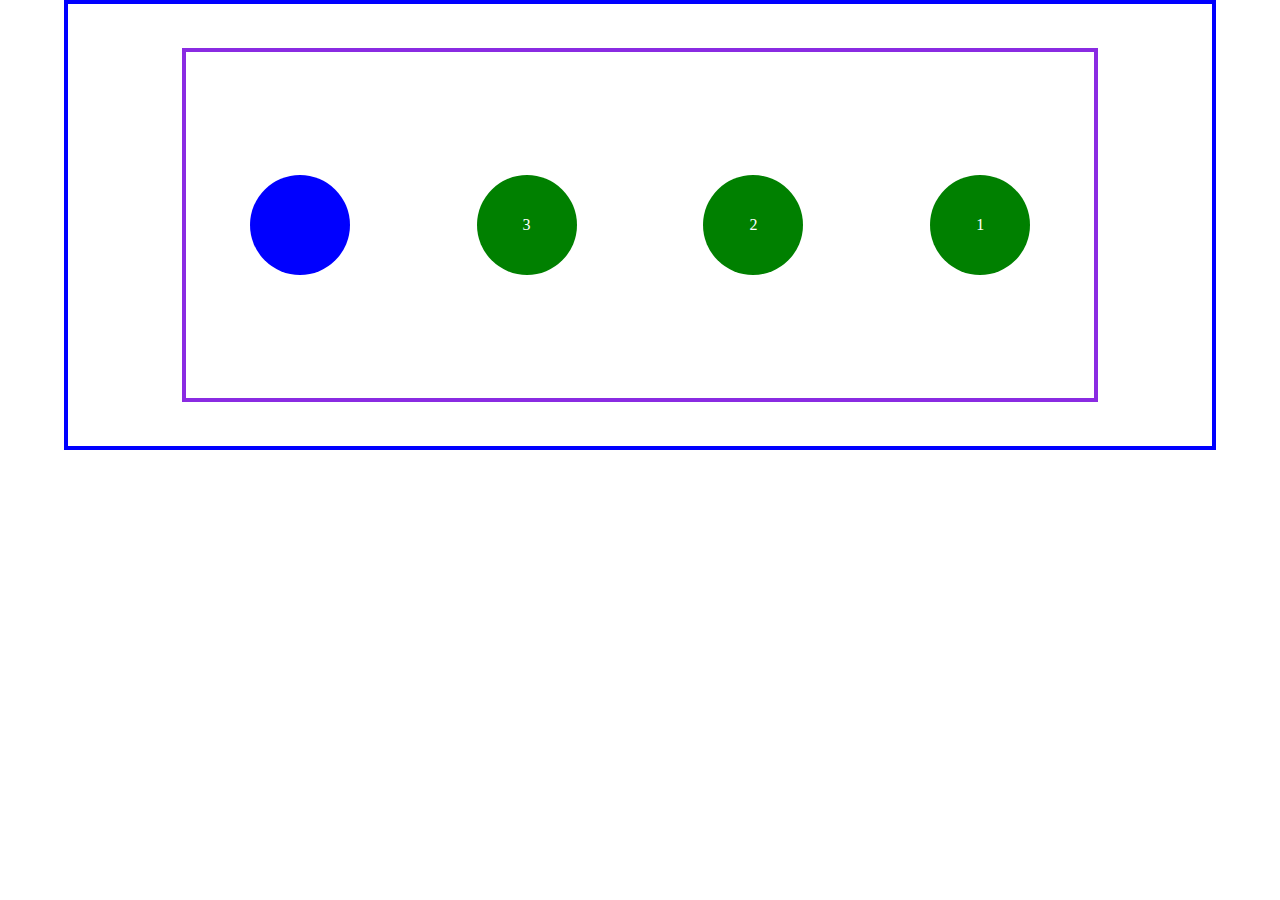
<file: mediaQueries/index.html>
<!DOCTYPE html>
<html lang="en">
<head>
    <meta charset="UTF-8">
    <meta name="viewport" content="width=device-width, initial-scale=1.0">
    <link rel="stylesheet" href="css/style.css">
    <title>Media Queries</title>
</head>
<body>
    <section>
        <div>
            <span>1</span>
            <span>2</span>
            <span>3</span>
            <span id="hide">4</span>
        </div>
    </section>
</body>
</html>
</file>
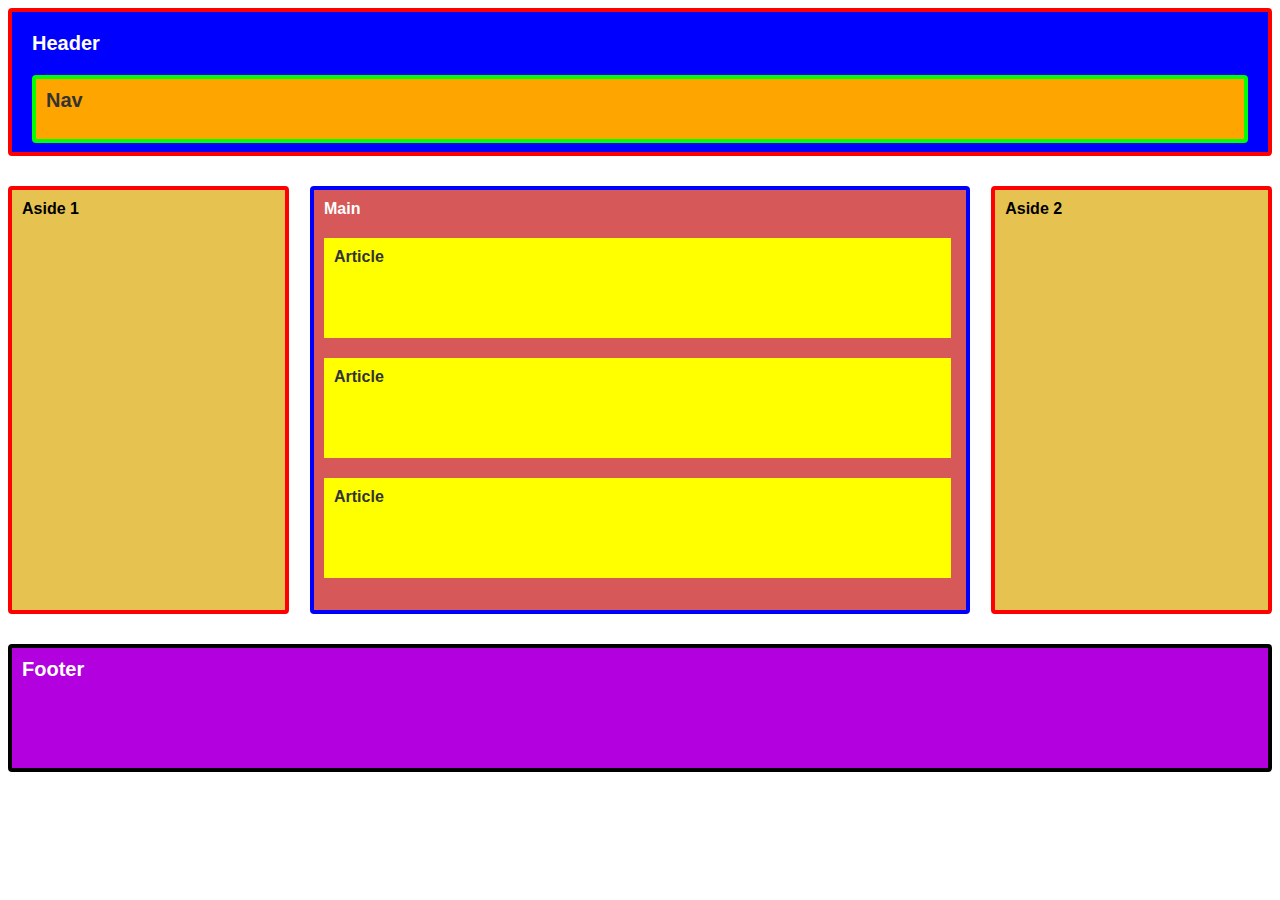
<file: s1-html/index.html>
<!DOCTYPE html>
<html lang="es">

<head>
    <meta charset="UTF-8">
    <meta name="viewport" content="width=device-width, initial-scale=1.0">
    <link rel="stylesheet" href="style.css">
    <title>Primer HTML</title>
</head>

<body>
    <header>
        Header
        <nav>Nav</nav>
    </header>
    <section>
        <aside>Aside 1</aside>
        <main>
            Main
            <article>Article</article>
            <article>Article</article>
            <article>Article</article>
        </main>
        <aside>Aside 2</aside>
    </section>
    <footer>Footer</footer>

</html>
</file>
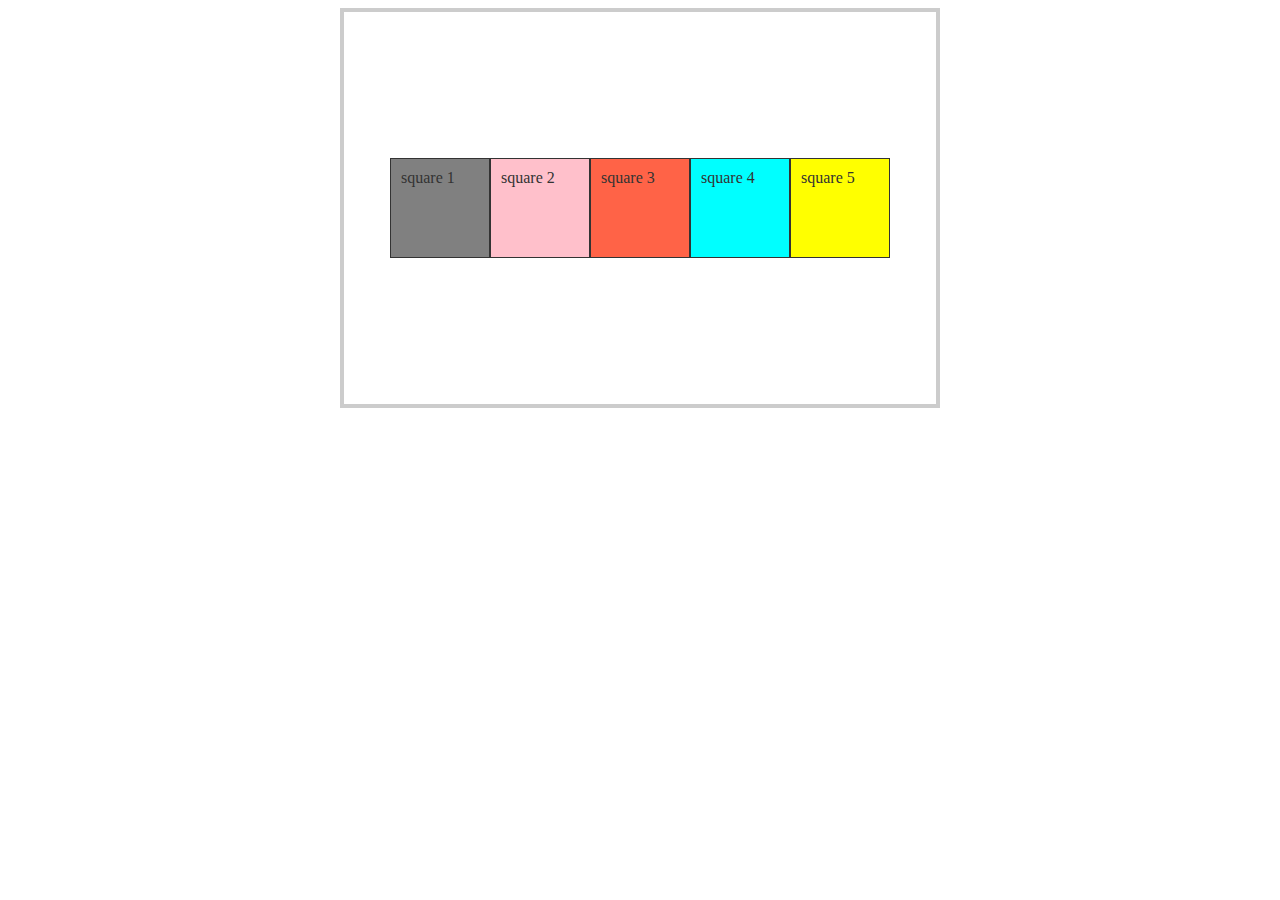
<file: s2-css/index.html>
<!DOCTYPE html>
<html lang="en">

<head>
    <meta charset="UTF-8">
    <meta name="viewport" content="width=device-width, initial-scale=1.0">
    <link rel="stylesheet" href="css/style.css">
    <title>Practica css</title>
</head>

<body>
<div class="contenedor-padre">
    <div class="square gray">square 1</div>
    <div class="square pink">square 2</div>
    <div class="square tomato">square 3</div>
    <div class="square cyan">square 4</div>
    <div class="square yellow">square 5</div>
</div>
</body>

</html>
</file>
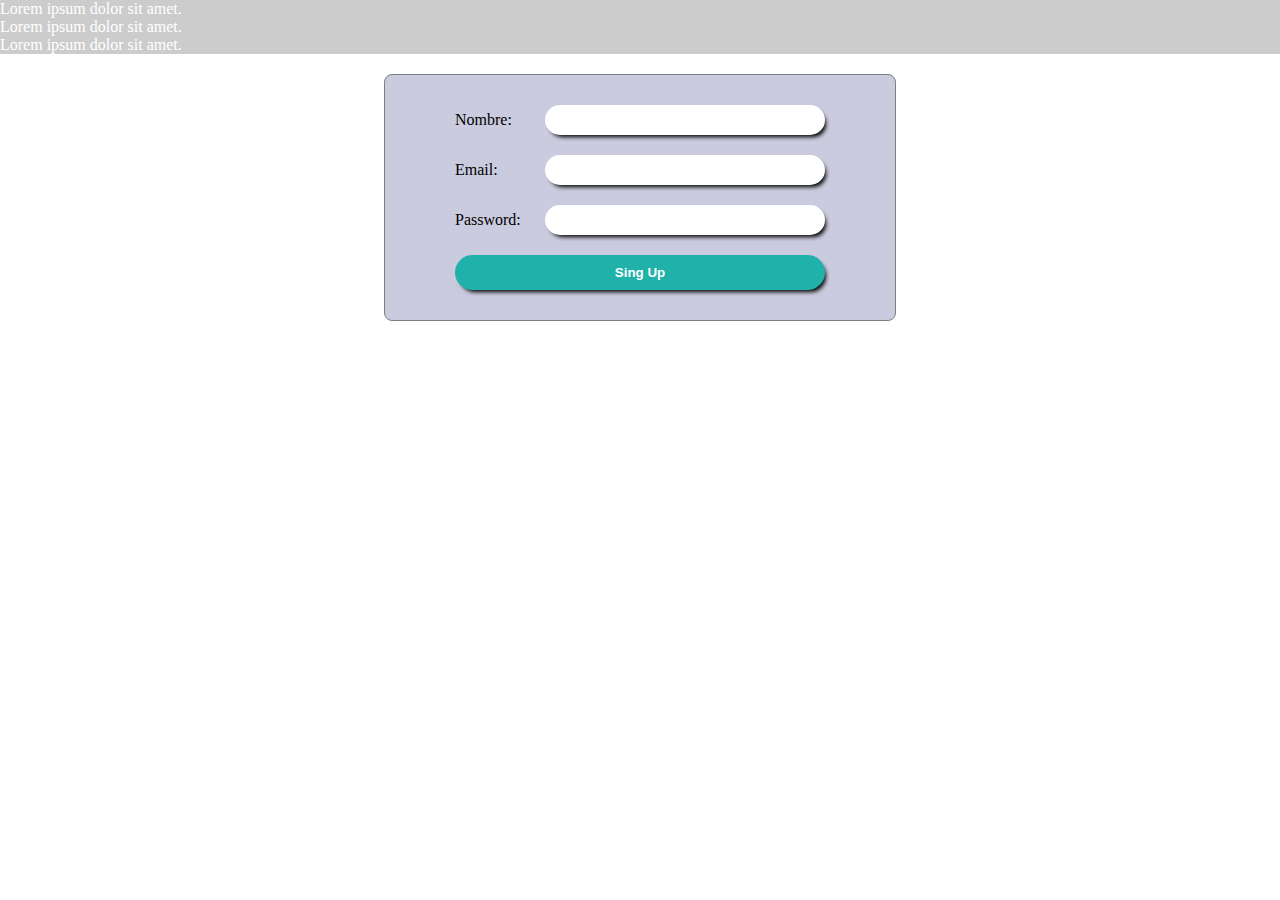
<file: s5-sass/index.html>
<!DOCTYPE html>
<html lang="en">
<head>
    <meta charset="UTF-8">
    <meta name="viewport" content="width=device-width, initial-scale=1.0">
    <link rel="stylesheet" href="css/style.css">
    <title>Sass(Super css)</title>
</head>
<body>
    <div class="container-flex">
        <div class="square item1">Lorem ipsum dolor sit amet.</div>
        <div class="square item2">Lorem ipsum dolor sit amet.</div>
        <div class="square item3">Lorem ipsum dolor sit amet.</div>
    </div>
    <form action="" class="form">
        <div class="form-group"><label for="">Nombre:</label><input type="text"></div>
        <div class="form-group"><label for="">Email:</label><input type="text"></div>
        <div class="form-group"><label for="">Password:</label><input type="text"></div>
        <div class="form-group"><button class="btn">Sing Up</button></div>
    </form>
</body>
</html>
</file>
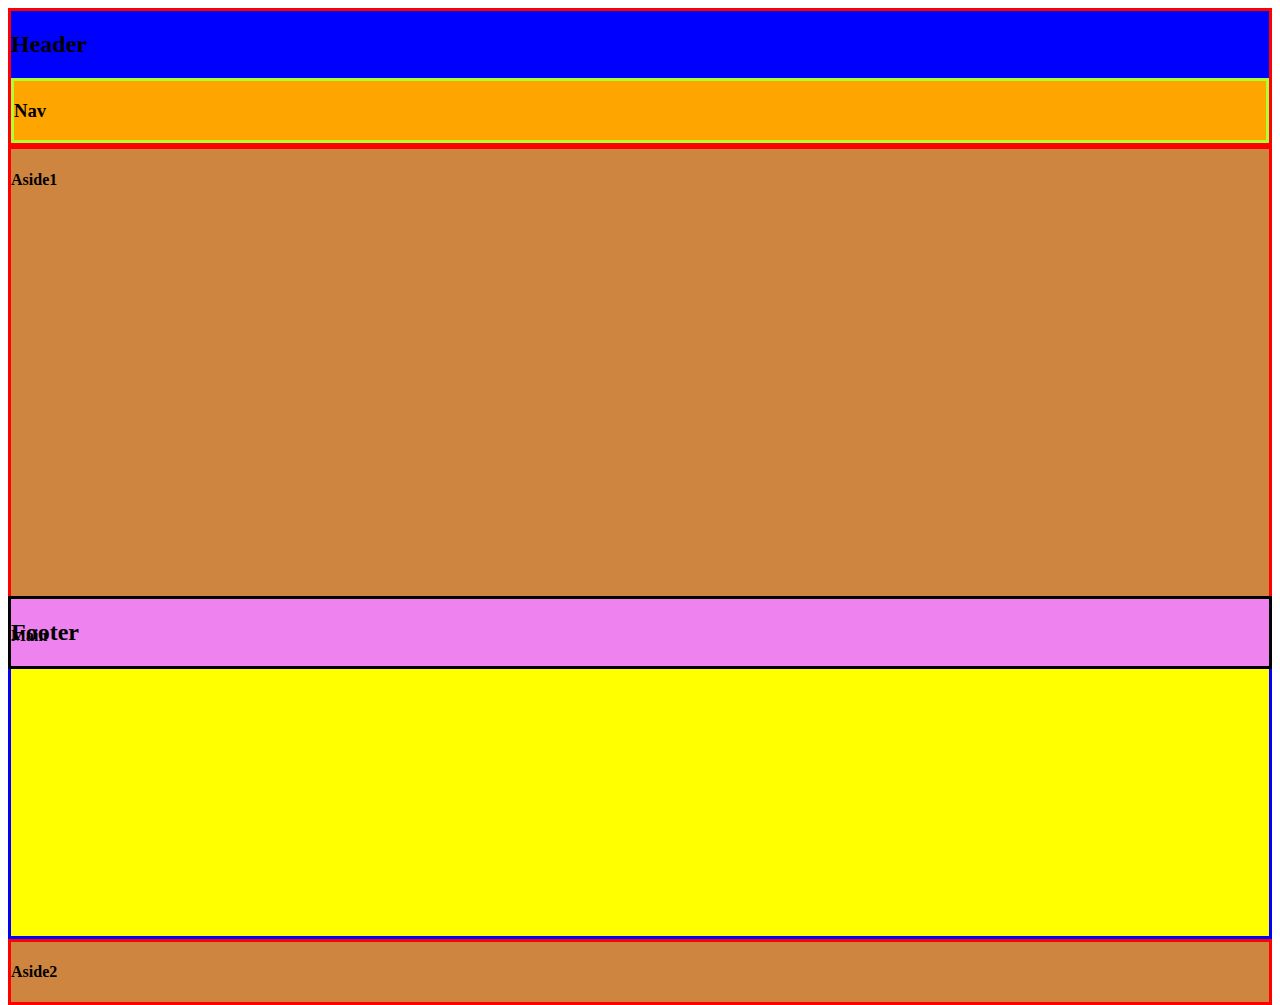
<file: s6-bootstrap/index.html>
<!DOCTYPE html>
<html lang="en">

<head>
    <meta charset="UTF-8">
    <meta name="viewport" content="width=device-width, initial-scale=1.0">
    <link rel="stylesheet" href="https://cdn.jsdelivr.net/npm/bootstrap@4.5.3/dist/css/bootstrap.min.css" integrity="sha384-TX8t27EcRE3e/ihU7zmQxVncDAy5uIKz4rEkgIXeMed4M0jlfIDPvg6uqKI2xXr2" crossorigin="anonymous">
    <link rel="stylesheet" href="css/style.css">
    <title>Sesión bootstrap</title>
</head>

<body>
<div class="container-fluid p-2">
    <div class="container col-12 bg-blue h15 text-white p-4 d-flex flex-column">
        <h2>Header</h2>
        <div class="row col-12 h15 m-0 d-flex align-items-center">
            <div class="col col-12 bg-orange text-dark p-3">
                <h3>Nav</h3>
            </div>
        </div>
    </div>
</div>

<div class="container-fluid">
    <div class="container col-12 p-2">
        <div class="row justify-content-between h50">
            <div class="col-lg-3 col-md-3 col-sm-12 bg-peru p-2 mb-3 h15">
                <h4>Aside1</h4>
            </div>
            <div class="col-lg-5 col-md-9 col-sm-12 bg-coral p-2 mb-3">
                <h4>Main</h4>
                <div class="container">
                    <div class="row col-12 mb-4 h10 bg-yellow"></div>
                    <div class="row col-12 mb-4 h10 bg-yellow"></div>
                    <div class="row col-12 mb-4 h10 bg-yellow"></div>
                </div>
            </div>
            <div class="col-lg-3 col-md-0 col-sm-12 bg-peru d-none d-md-none d-lg-block mb-3">
                <h4>Aside2</h4>
            </div>
        </div>
    </div>
</div>

<div class="container-fluid p-2">
    <div class="container col-12 bg-violet h15 text-white p-4 d-flex flex-column mt-sm-3">
        <h2>Footer</h2>
    </div>
</div>

<script src="https://code.jquery.com/jquery-3.5.1.min.js" integrity="sha256-9/aliU8dGd2tb6OSsuzixeV4y/faTqgFtohetphbbj0=" crossorigin="anonymous"></script>
<script src="https://cdn.jsdelivr.net/npm/popper.js@1.16.1/dist/umd/popper.min.js" integrity="sha384-9/reFTGAW83EW2RDu2S0VKaIzap3H66lZH81PoYlFhbGU+6BZp6G7niu735Sk7lN" crossorigin="anonymous"></script>
<script src="https://cdn.jsdelivr.net/npm/bootstrap@4.5.3/dist/js/bootstrap.min.js" integrity="sha384-w1Q4orYjBQndcko6MimVbzY0tgp4pWB4lZ7lr30WKz0vr/aWKhXdBNmNb5D92v7s" crossorigin="anonymous"></script>
</body>

</html>
</file>
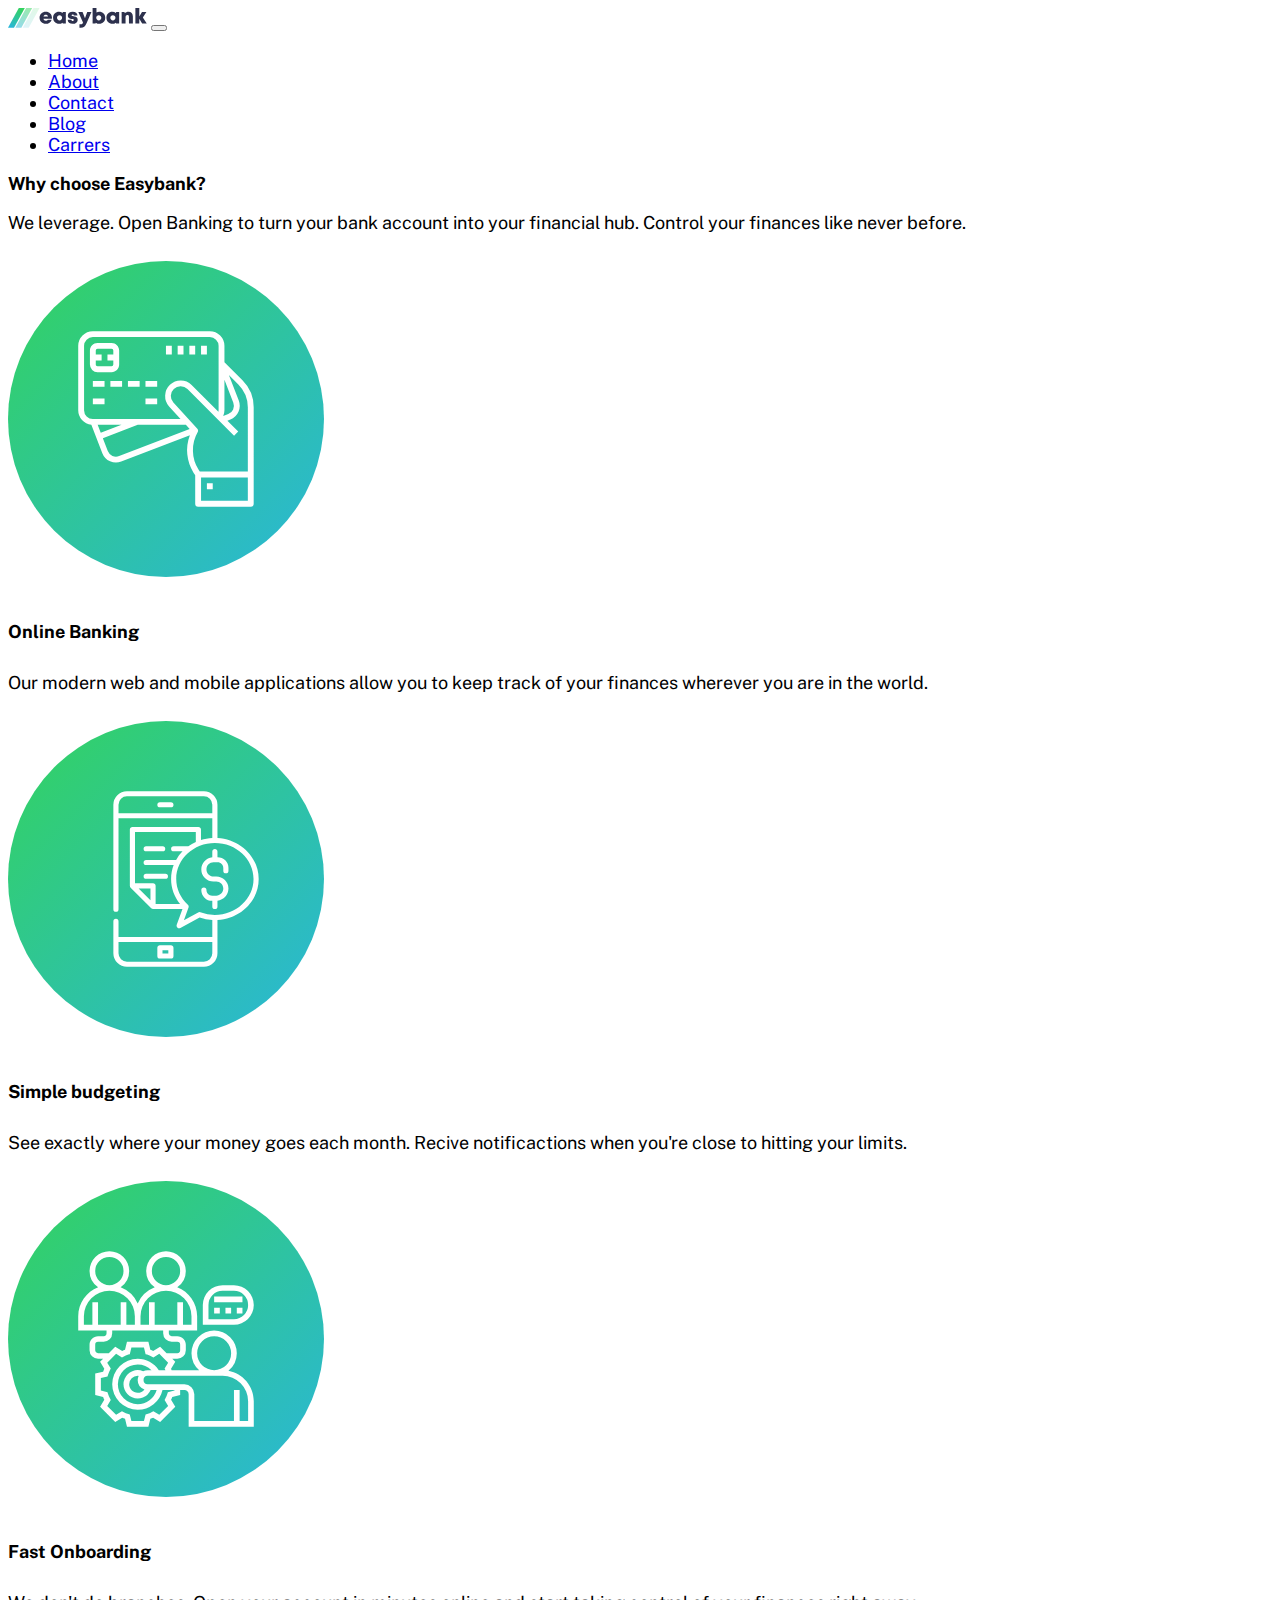
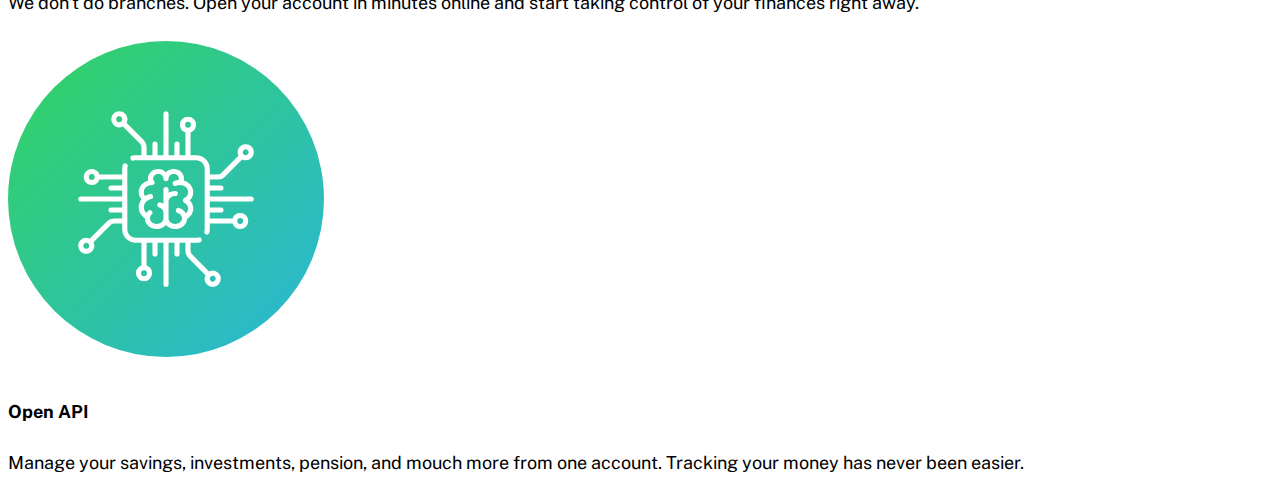
<file: s7-bootstrap/index.html>
<!DOCTYPE html>
<html lang="en">

<head>
    <meta charset="UTF-8">
    <meta name="viewport" content="width=device-width, initial-scale=1.0">
    <link rel="stylesheet" href="https://cdn.jsdelivr.net/npm/bootstrap@4.5.3/dist/css/bootstrap.min.css"
        integrity="sha384-TX8t27EcRE3e/ihU7zmQxVncDAy5uIKz4rEkgIXeMed4M0jlfIDPvg6uqKI2xXr2" crossorigin="anonymous">
    <link href="https://fonts.googleapis.com/css2?family=Public+Sans:wght@300;400;700&display=swap" rel="stylesheet">
    <link rel="stylesheet" href="css/style.css">
    <title>Document</title>
</head>

<body>
    <!-- navbar inicio -->
    <nav class="navbar navbar-expand-lg navbar-light bg-light">
        <span class="logo-top"><img src="assets/images/logo.svg" alt=""></span>
        <button class="navbar-toggler" type="button" data-toggle="collapse" data-target="#navbarNav"
            aria-controls="navbarNav" aria-expanded="false" aria-label="Toggle navigation">
            <span class="navbar-toggler-icon"></span>
        </button>
        <div class="collapse navbar-collapse d-flex justify-content-center text-center" id="navbarNav">
            <ul class="navbar-nav">
                <li class="nav-item">
                    <a class="nav-link" href="#">Home</a>
                </li>
                <li class="nav-item">
                    <a class="nav-link" href="#">About</a>
                </li>
                <li class="nav-item">
                    <a class="nav-link" href="#">Contact</a>
                </li>
                <li class="nav-item">
                    <a class="nav-link" href="#">Blog</a>
                </li>
                <li class="nav-item">
                    <a class="nav-link" href="#">Carrers</a>
                </li>
            </ul>
            <button type="button" class="btn btn-primary">Request invite</button>
        </div>
    </nav>
    <!-- navbar fin -->
    <!-- cards+icon inicio-->
    <div class="container-fluid">
        <div class="row">
            <div class="container col-11 bg-warning">
                <div class="row">
                    <div class="col-lg-12">
                        <h2 class="card-title text-dark text-lg-left text-center">Why choose Easybank?</h2>
                        <p class="card-text text-muted text-lg-left text-center">We leverage. Open Banking to turn your bank account into your financial hub. Control your
                            finances like never before.</p>
                    </div>
                    <div class="col-lg-3 col-12">
                        <div class="card border-0 d-sm-flex">
                            <img src="assets/images/icon-online.svg" class="card-img-top" alt="...">
                            <div class="card-body">
                                <h5 class="card-title text-lg-left text-center">Online Banking</h5>
                                <p class="card-text text-muted text-lg-left text-center">Our modern web and mobile applications allow you to keep track of
                                    your finances wherever you are in the world.</p>
                            </div>
                        </div>
                    </div>
                    <div class="col-lg-3 col-12">
                        <div class="card border-0">
                            <img src="assets/images/icon-budgeting.svg" class="card-img-top" alt="...">
                            <div class="card-body">
                                <h5 class="card-title text-lg-left text-center">Simple budgeting</h5>
                                <p class="card-text text-muted text-lg-left text-center">See exactly where your money goes each month. Recive notificactions
                                    when you're close to hitting your limits.</p>
                            </div>
                        </div>
                    </div>
                    <div class="col-lg-3 col-12">
                        <div class="card border-0">
                            <img src="assets/images/icon-onboarding.svg" class="card-img-top" alt="...">
                            <div class="card-body">
                                <h5 class="card-title text-lg-left text-center">Fast Onboarding</h5>
                                <p class="card-text text-muted text-lg-left text-center">We don't do branches. Open your account in minutes online and start
                                    taking control of your finances right away.</p>
                            </div>
                        </div>
                    </div>
                    <div class="col-lg-3 col-12">
                        <div class="card border-0">
                            <img src="assets/images/icon-api.svg" class="card-img-top" alt="...">
                            <div class="card-body">
                                <h5 class="card-title text-lg-left text-center">Open API</h5>
                                <p class="card-text text-muted text-lg-left text-center">Manage your savings, investments, pension, and mouch more from one
                                    account. Tracking your money has never been easier.</p>
                            </div>
                        </div>
                    </div>
                </div>
            </div>
        </div>
    </div>
    <!-- cards+icon fin -->
    <script src="https://code.jquery.com/jquery-3.5.1.min.js"
        integrity="sha256-9/aliU8dGd2tb6OSsuzixeV4y/faTqgFtohetphbbj0=" crossorigin="anonymous"></script>
    <script src="https://cdn.jsdelivr.net/npm/popper.js@1.16.1/dist/umd/popper.min.js"
        integrity="sha384-9/reFTGAW83EW2RDu2S0VKaIzap3H66lZH81PoYlFhbGU+6BZp6G7niu735Sk7lN"
        crossorigin="anonymous"></script>
    <script src="https://cdn.jsdelivr.net/npm/bootstrap@4.5.3/dist/js/bootstrap.min.js"
        integrity="sha384-w1Q4orYjBQndcko6MimVbzY0tgp4pWB4lZ7lr30WKz0vr/aWKhXdBNmNb5D92v7s"
        crossorigin="anonymous"></script>
</body>

</html>
</file>
<file: mediaQueries/css/style.css>
*{
    box-sizing: border-box;
    margin: 0;
}
body{
    display: flex;
    justify-content: center;
    align-items: center;
}

@media only screen and (min-width: 375px) {
    
    section {
        display: flex;
        justify-content: center;
        align-items: center;
        flex-direction: column;
        border: 4px solid red;
        width: 90vw;
        height: 50vh;
    }

    div{
        display: flex;
        align-items: center;
        justify-content: space-around;
        flex-direction: column;
        margin: 0px auto;
        border: 4px solid aquamarine;
        width: 80%;
        height: 80%;
    }

    span{
        display: flex;
        justify-content: center;
        align-items: center;
        width: 100px;
        height: 100px;
        background-color: blue;
        color: white;
    }

    #hide{
        display: none;
    }
}

@media only screen and (min-width: 550px) {

    section {
        display: flex;
        justify-content: center;
        align-items: center;
        flex-direction: row;
        border: 4px solid green;
        width: 90vw;
        height: 50vh;
    }

    div{
        display: flex;
        align-items: center;
        justify-content: space-around;
        flex-direction: row;
        margin: 0px auto;
        border: 4px solid yellow;
        width: 80%;
        height: 80%;
    }

    span{
        display: flex;
        justify-content: center;
        align-items: center;
        width: 100px;
        height: 100px;
        background-color: brown;
        color: white;
    }

    #hide{
        display: none;
    }
}

@media only screen and (min-width: 1024px) {

    section {
        display: flex;
        justify-content: center;
        align-items: center;
        flex-direction: row;
        border: 4px solid blue;
        width: 90vw;
        height: 50vh;
    }

    div{
        display: flex;
        align-items: center;
        justify-content: space-around;
        flex-direction: row-reverse;
        margin: 0px auto;
        border: 4px solid blueviolet;
        width: 80%;
        height: 80%;
    }

    span{
        display: flex;
        justify-content: center;
        align-items: center;
        width: 100px;
        height: 100px;
        background-color: green;
        color: white;
        border-radius: 50%;
    }

    #hide{
        display: block;
        background-color: blue;
        color: white;
    }    
}
</file>
<file: s1-html/style.css>
*{
    font-family: sans-serif;
    font-weight: bold;
}

header{
    color: white;
    font-size: 20px;
    background-color: blue;
    height: 100px;
    border: 4px solid red;
    border-radius: 4px;
    padding: 20px;
    justify-content: space-around;
}

nav{
    color: #333;
    font-size: 20px;
    background-color: orange;
    height: 40px;
    border: 4px solid rgb(1, 255, 1);
    border-radius: 4px;
    padding: 10px;
    margin-top: 20px;
}

section{
display: flex;
justify-content: space-between;
}

main{
    color: white;
    background-color: rgb(215, 88, 88);
    border: 4px solid blue;
    border-radius: 4px;
    width: 50%;
    height: 400px;
    padding: 10px;
    margin-top: 30px;
}

article{
    color: #333;
    background-color: yellow;
    width: 96%;
    height: 80px;
    margin: 20px 0px;
    padding: 10px;
}

aside{
    background-color: rgb(230, 195, 80);
    border: 4px solid red;
    border-radius: 4px;
    width: 20%;
    padding: 10px;
    margin-top: 30px;
}

footer{
    color: white;
    font-size: 20px;
    background-color: rgb(178, 0, 222);
    height: 100px;
    border: 4px solid black;
    border-radius: 4px;
    padding: 10px;
    margin-top: 30px;
}
</file>
<file: s2-css/css/style.css>
*{
   box-sizing: border-box;
}

.contenedor-padre{
    width: 600px;
    height: 400px;
    border: 4px solid #ccc;
    margin: 0 auto;
    display: flex;
    justify-content: center;
    align-items: center;
}

.square{
    width: 100px;
    height: 100px;
    border: 1px solid #333;
    padding: 10px;
    color: #333;
}

.gray{
    background-color: gray;
}

.pink{
    background-color: pink;
}

.tomato{
    background-color: tomato;
}

.cyan{
    background-color: cyan;
}

.yellow{
    background-color: yellow;
}
</file>
<file: s5-sass/css/style.css>
* {
  margin: 0px;
  padding: 0px;
  -webkit-box-sizing: border-box;
          box-sizing: border-box;
}

.container-flex {
  background-color: #00a3ff;
}

.container-flex .square {
  background-color: #ccc;
  color: white;
}

form {
  width: 40vw;
  margin: 20px auto;
  padding: 10px;
  border: 1.5px solid gray;
  border-radius: 8px;
  background-color: #cbcbdf;
}

form .form-group {
  display: -webkit-box;
  display: -ms-flexbox;
  display: flex;
  -webkit-box-pack: justify;
      -ms-flex-pack: justify;
          justify-content: space-between;
  -webkit-box-align: center;
      -ms-flex-align: center;
          align-items: center;
  margin: 20px 60px;
}

form .form-group label {
  margin-right: 20px;
  width: 20%;
}

form .form-group input {
  width: 80%;
  height: 30px;
  border-radius: 25px;
  border: none;
  padding: 10px 20px;
  -webkit-box-shadow: 3px 4px 4px -2px black;
          box-shadow: 3px 4px 4px -2px black;
}

form .form-group input:focus {
  outline: none;
}

form .form-group button {
  background-color: lightseagreen;
  font-weight: bolder;
  color: white;
  width: 100%;
  border: none;
  border-radius: 25px;
  padding: 10px;
  -webkit-box-shadow: 3px 4px 4px -2px black;
          box-shadow: 3px 4px 4px -2px black;
}

form .form-group button:hover {
  cursor: pointer;
}

form .form-group button:focus {
  opacity: .8;
  outline: none;
}
/*# sourceMappingURL=style.css.map */
</file>
<file: s6-bootstrap/css/style.css>
.bg-blue{
    background-color: blue;
    border: solid 3px red;
}
.bg-orange{
    background-color: orange;
    border: solid 3px greenyellow;
}
.bg-peru{
    background-color: peru;
    border: solid 3px red;
}
.bg-coral{
    background-color: coral;
    border: solid 3px blue;
}
.bg-yellow{
    background-color: yellow;
}
.bg-violet{
    background-color: violet;
    border: solid 3px black;
}
.h10{
    height: 10vh;
}
.h15{
    height: 15vh;
}
.h25{
    height: 25vh;
}
.h50{
    height: 100%;
}

@media (min-width: 768px){
.h15{
    height: 100%;    
}
.h50{
    height: 50vh;
}
}
</file>
<file: s7-bootstrap/css/style.css>
* {
  font-family: 'Public Sans', sans-serif;
  font-size: 18px;
}

@media only screen and (min-width: 375px) {
  .btn-primary {
    color: #fff;
    background: -webkit-gradient(linear, left top, right top, from(#31d35c), to(#2bb7da));
    background: linear-gradient(to right, #31d35c, #2bb7da);
    width: 14%;
    height: 40px;
    margin: 10px 30px;
    padding: 0px 20px;
    border-radius: 25px;
    border: none;
    display: none;
  }
  .card-img-top {
    width: 25%;
    height: auto;
    margin: 1rem;
    margin: 10px auto;
  }
}

@media only screen and (min-width: 1440px) {
  .logo-top {
    margin: 0px 4%;
  }
  .btn-primary {
    color: #fff;
    background: -webkit-gradient(linear, left top, right top, from(#31d35c), to(#2bb7da));
    background: linear-gradient(to right, #31d35c, #2bb7da);
    width: 14%;
    height: 40px;
    margin: 10px 30px;
    padding: 0px 20px;
    border-radius: 25px;
    border: none;
    display: block;
  }
  button {
    opacity: 100;
  }
  button:hover {
    filter: alpha(opacity=70);
    -moz-opacity: .70;
    opacity: .70;
  }
  .navbar-nav {
    display: -webkit-box;
    display: -ms-flexbox;
    display: flex;
    -webkit-box-orient: vertical;
    -webkit-box-direction: normal;
        -ms-flex-direction: column;
            flex-direction: column;
    list-style: none;
    margin: 0px 23%;
  }
  .card-img-top {
    width: 4rem;
    height: auto;
    margin: 1rem;
  }
}
/*# sourceMappingURL=style.css.map */
</file>
